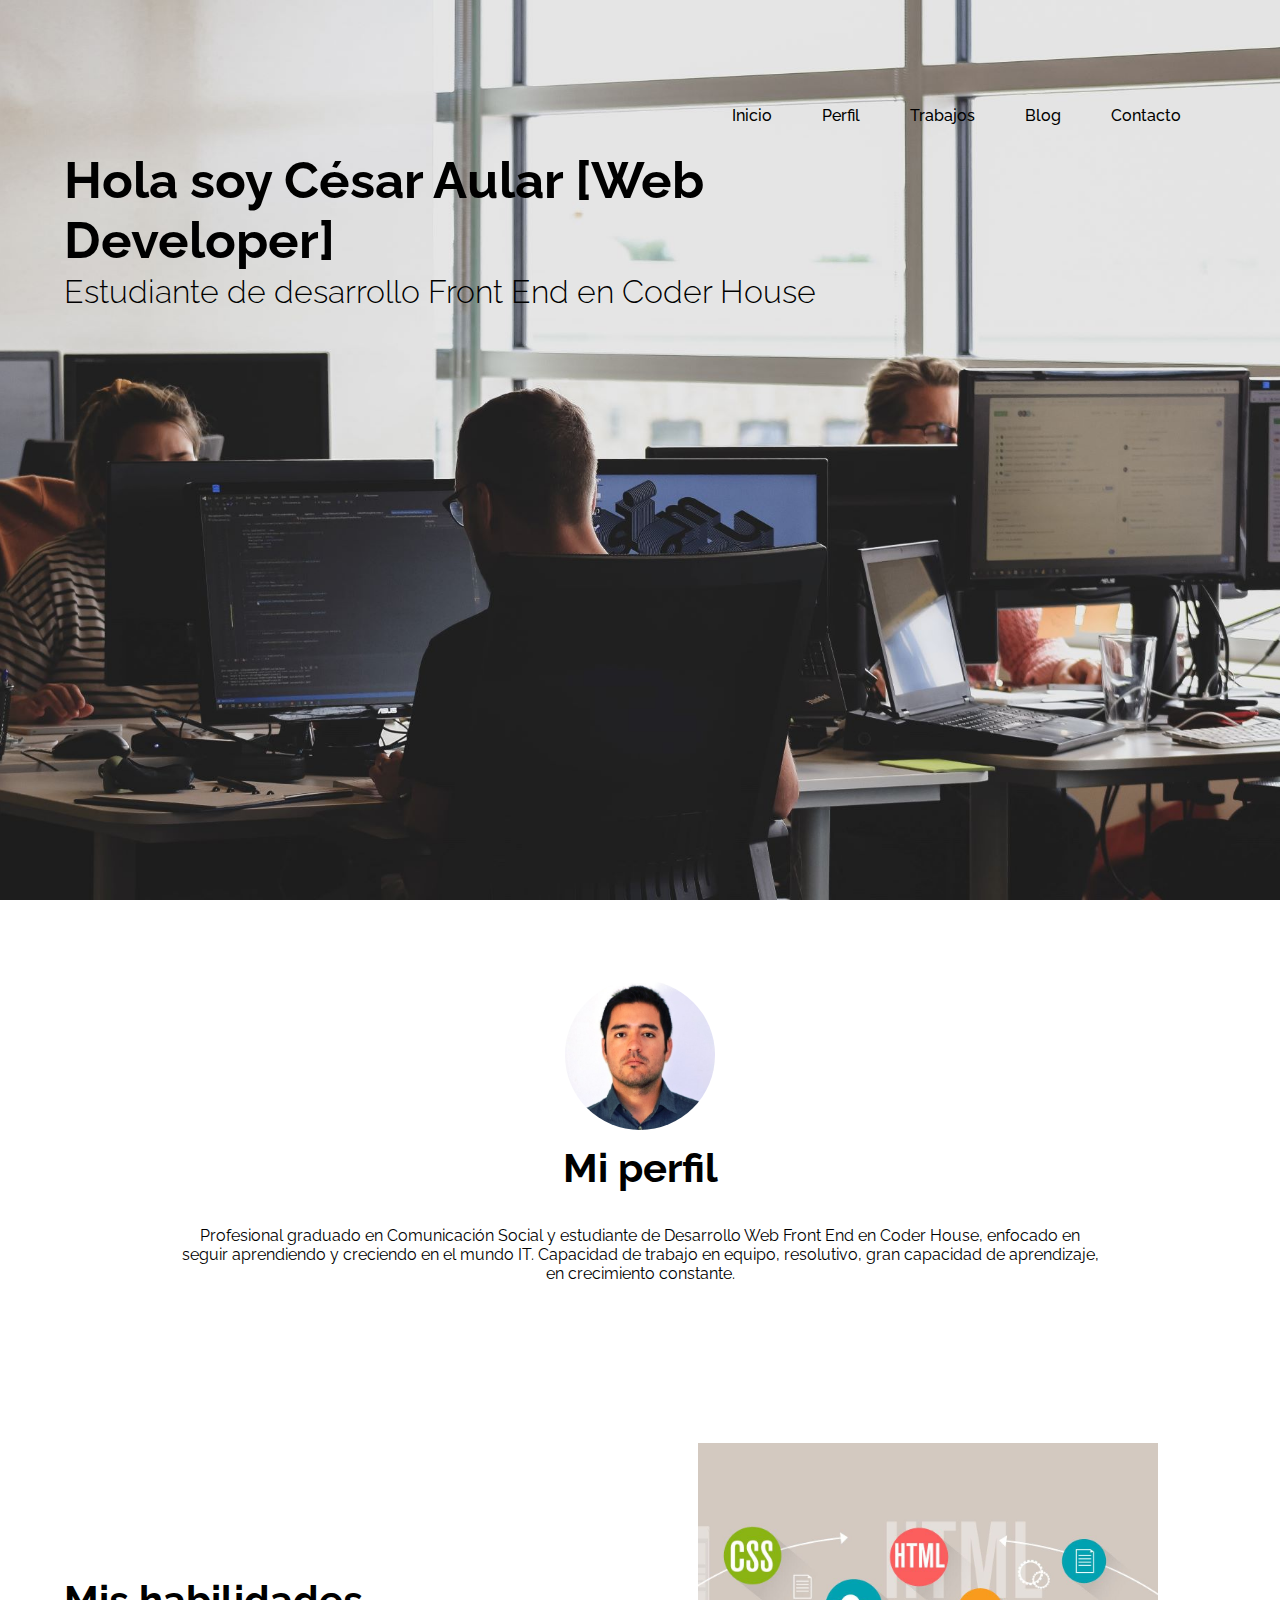
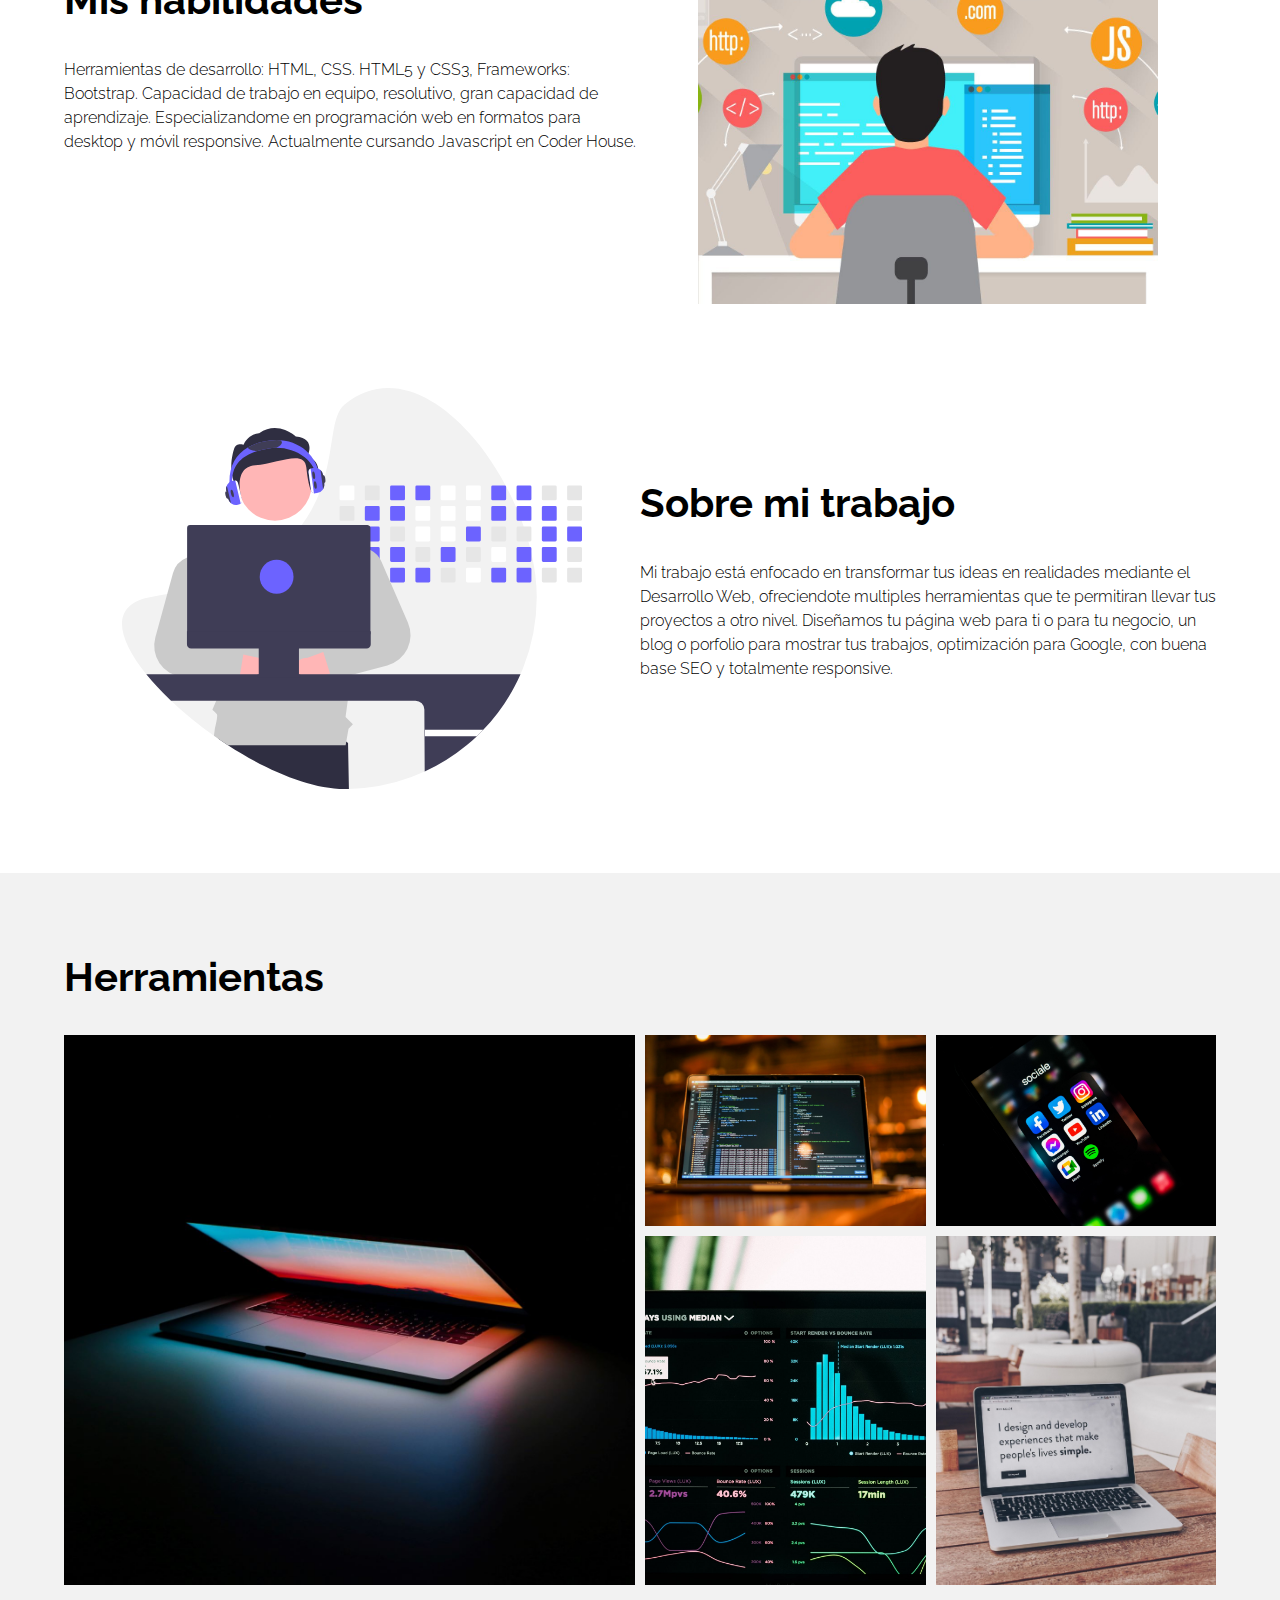
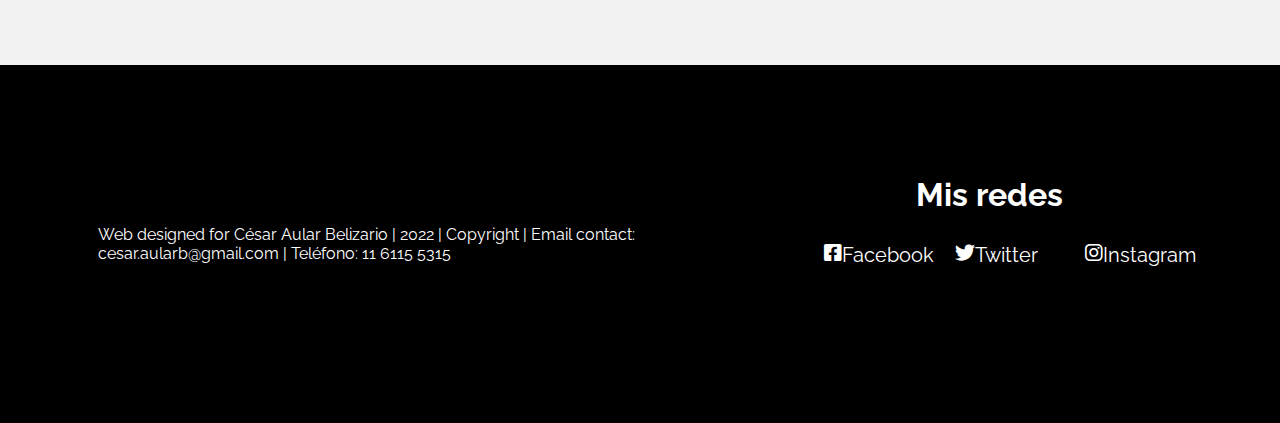
<file: index.html>
<!DOCTYPE html>
<html lang="es">

<head>
    <meta charset="UTF-8">
    <meta http-equiv="X-UA-Compatible" content="IE=edge">
    <meta name="viewport" content="width=device-width, initial-scale=1.0">
    <title>César Aular</title>
    <meta name="author" content="Cesar Aular">
    <meta name="description" content="Bienvenidos a mi portfolio personal, te invito a conocerme. ¡Contactame y contame tu proyecto!">
    <meta name="keywords" content="Desarrollo Web, HTML, CSS, Diseño">
    <link rel="preconnect" href="https://fonts.googleapis.com">
    <link rel="preconnect" href="https://fonts.gstatic.com" crossorigin>
    <link href="https://fonts.googleapis.com/css2?family=Raleway:wght@200;300;400;500;600;700&display=swap"
        rel="stylesheet">
    <link rel="icon" type="images/png" href="images/vitamina.png">
    <link rel="stylesheet" href="https://cdnjs.cloudflare.com/ajax/libs/font-awesome/6.0.0/css/all.min.css"
        integrity="sha512-9usAa10IRO0HhonpyAIVpjrylPvoDwiPUiKdWk5t3PyolY1cOd4DSE0Ga+ri4AuTroPR5aQvXU9xC6qOPnzFeg=="
        crossorigin="anonymous" referrerpolicy="no-referrer" />
    <link rel="stylesheet" href="css/style.css">
</head>

<body>

    <header class="hero">
        <div class="container">
            <nav class="nav">

                <a class="nav__items" href="index.html">Inicio</a>
                <a class="nav__items" href="pages/perfil.html">Perfil</a>
                <a class="nav__items" href="pages/trabajos.html">Trabajos</a>
                <a class="nav__items" href="pages/blog.html">Blog</a>
                <a class="nav__items" href="pages/contacto.html">Contacto</a>

            </nav>
            <section class="hero__container">
                <div class="hero__texts">
                    <h1 class="hero__title"> Hola soy César Aular [Web Developer] </h1>

                    <h3 class="hero__subtitle"> Estudiante de desarrollo Front End en Coder House </h3>

                </div>
            </section>
        </div>

    </header>

    <main>

        <section class="presentation container">
            <img src="images/cesar.jpg" class="presentation__picture" alt="fotoperfil">
            <h2 class="subtitle"> Mi perfil </h2>
            <p class="presentation__copy"> Profesional graduado en Comunicación Social y estudiante de Desarrollo Web
                Front End en Coder House, enfocado en seguir aprendiendo y creciendo en el mundo IT. Capacidad de
                trabajo en equipo, resolutivo, gran capacidad de aprendizaje, en crecimiento constante.
            </p>


        </section>

        <section class="about container">

            <div class="about__text">
                <h2 class="subtitle"> Mis habilidades </h2>
                <p class="about__paragraph"> Herramientas de desarrollo: HTML, CSS. HTML5 y CSS3, Frameworks:
                    Bootstrap. Capacidad de trabajo en equipo, resolutivo, gran capacidad de aprendizaje.
                    Especializandome en programación web en formatos para desktop y móvil responsive. Actualmente
                    cursando Javascript en Coder House.
                </p>
            </div>
            <figure class="about__img">
                <img src="images/devmockup.jpg" class="about__picture">
            </figure>
            <figure class="about__img about__img--left">
                <img src="images/undraw_developer_activity_re_39tg.svg" class="about__picture">
            </figure>

            <div class="about__text">
                <h2 class="subtitle"> Sobre mi trabajo </h2>
                <p class="about__paragraph"> Mi trabajo está enfocado en transformar tus ideas en realidades mediante el
                    Desarrollo Web, ofreciendote multiples herramientas que te permitiran llevar tus proyectos a otro
                    nivel. Diseñamos tu página web para ti o para tu negocio, un blog o porfolio para mostrar tus
                    trabajos, optimización para Google, con buena base SEO y totalmente responsive. </p>
            </div>

        </section>

        <section class="projects">
            <div class="container">
                <h2 class="subtitle"> Herramientas </h2>
                <div class="projects__grid">

                    <article class="projects__items">
                        <img src="images/img1.jpg" class="projects__img" alt="imagenweb">
                        <div class="projects__hover">
                            <h2 class="projects__title"> Desarrollo web </h2>
                            <i class="far fa-title-alt projects__icon"></i>
                        </div>
                    </article>

                    <article class="projects__items">
                        <img src="images/img2.jpg" class="projects__img" alt="imagenhtml">
                        <div class="projects__hover">
                            <h2 class="projects__title"> Html y CSS </h2>
                            <i class="far fa-title-alt projects__icon"></i>
                        </div>
                    </article>

                    <article class="projects__items">
                        <img src="images/img3.jpg" class="projects__img" alt="imagensocialmedia">
                        <div class="projects__hover">
                            <h2 class="projects__title"> Social Media </h2>
                            <i class="far fa-title-alt projects__icon"></i>
                        </div>
                    </article>

                    <article class="projects__items">
                        <img src="images/img4.jpg" class="projects__img" alt="imagenseo">
                        <div class="projects__hover">
                            <h2 class="projects__title"> SEO </h2>
                            <i class="far fa-title-alt projects__icon"></i>
                        </div>
                    </article>

                    <article class="projects__items">
                        <img src="images/img5.jpg" class="projects__img" alt="imagendiseño">
                        <div class="projects__hover">
                            <h2 class="projects__title"> Diseño </h2>
                            <i class="far fa-title-alt projects__icon"></i>
                        </div>
                    </article>

                </div>
            </div>
        </section>

    </main>


    <footer class="footer">
        <div class="container footer__grid">
            <p class="container footer__text"> Web designed for César Aular Belizario | 2022 | Copyright |
                Email contact: cesar.aularb@gmail.com | Teléfono: 11 6115 5315 </p>


            <section class="footer__contact">

                <h3 class="footer__title"> Mis redes </h3>

                <ul class="footer__social">
                    <li>
                        <a href="https://www.facebook.com/cesar.aularbelizario/" class="footer__icon"> <i class="fa-brands fa-facebook-square"></i> Facebook </a>
                    </li>
                    <li>
                        <a href="https://twitter.com/CesarAular" class="footer__icon"><i class="fa-brands fa-twitter"></i> Twitter </a>
                    </li>
                    <li>
                        <a href="https://www.instagram.com/aular.ces/" class="footer__icon"><i class="fa-brands fa-instagram"></i> Instagram </a>
                    </li>
                </ul>
            </section>
        </div>

    </footer>


</body>

</html>
</file>
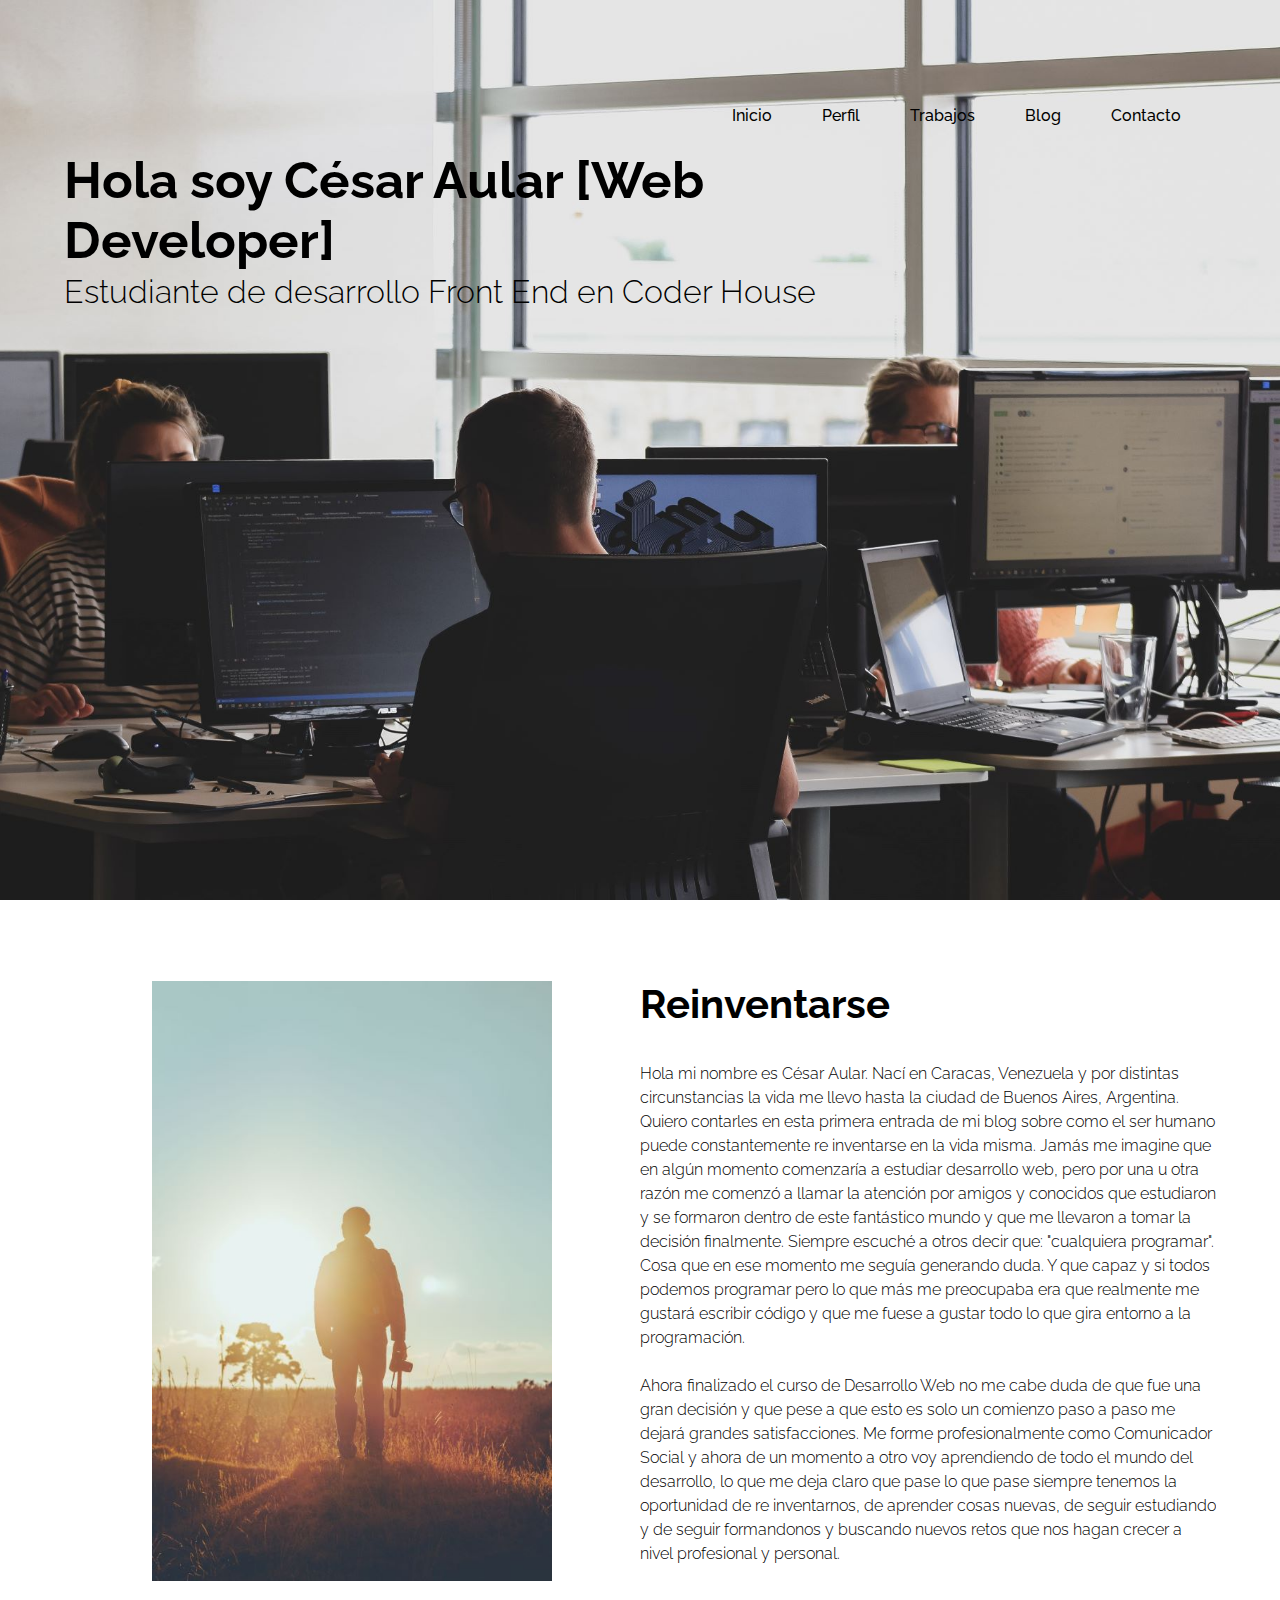
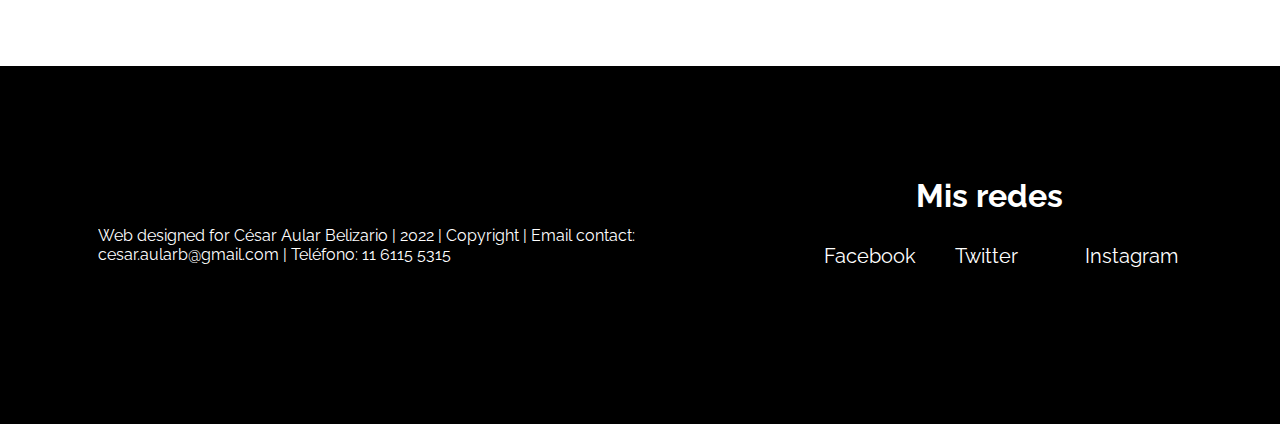
<file: pages/blog.html>
<!DOCTYPE html>
<html lang="es">

<head>
    <meta charset="UTF-8">
    <meta http-equiv="X-UA-Compatible" content="IE=edge">
    <meta name="viewport" content="width=device-width, initial-scale=1.0">
    <title>César Aular | Blog </title>
    <meta name="author" content="Cesar Aular">
    <meta name="description" content="Bienvenidos a mi portfolio personal, te invito a conocerme. ¡Contactame y contame tu proyecto!">
    <meta name="keywords" content="Desarrollo Web, HTML, CSS, Diseño">
    <link rel="preconnect" href="https://fonts.googleapis.com">
    <link rel="preconnect" href="https://fonts.gstatic.com" crossorigin>
    <link href="https://fonts.googleapis.com/css2?family=Raleway:wght@200;300;400;500;600;700&display=swap"
        rel="stylesheet">
    <link rel="icon" type="images/png" href="../images/vitamina.png">
    <link rel="stylesheet" href="../css/style.css">
</head>

<body>

    <header class="hero">
        <div class="container">
            <nav class="nav">

                <a class="nav__items" href="../index.html">Inicio</a>
                <a class="nav__items" href="perfil.html">Perfil</a>
                <a class="nav__items" href="trabajos.html">Trabajos</a>
                <a class="nav__items" href="blog.html">Blog</a>
                <a class="nav__items" href="contacto.html">Contacto</a>

            </nav>
            <section class="hero__container">
                <div class="hero__texts">
                    <h1 class="hero__title"> Hola soy César Aular [Web Developer] </h1>

                    <h3 class="hero__subtitle"> Estudiante de desarrollo Front End en Coder House </h3>

                </div>
            </section>
        </div>
    </header>
</body>
<main>
    <section class="about container">
        <figure class="about__img about__img--left">
            <img src="../images/img6.jpg" class="about__picture">
        </figure>

        <div class="about__text">
            <h2 class="subtitle"> Reinventarse </h2>
            <p class="about__paragraph"> Hola mi nombre es César Aular. Nací en Caracas, Venezuela y por distintas
                circunstancias la vida me llevo hasta la ciudad de Buenos Aires, Argentina. Quiero contarles en esta
                primera entrada de mi blog sobre como el ser humano puede constantemente re inventarse en la vida misma.
                Jamás me imagine que en algún momento comenzaría a estudiar desarrollo web, pero por una u otra razón me
                comenzó a llamar la atención por amigos y conocidos que estudiaron y se formaron dentro de este
                fantástico mundo y que me llevaron a tomar la decisión finalmente. Siempre escuché a otros decir que:
                "cualquiera programar". Cosa que en ese momento me seguía generando duda. Y que capaz y si todos podemos
                programar pero lo que más me preocupaba era que realmente me gustará escribir código y que me fuese a
                gustar todo lo que gira entorno a la programación.
                <br>

                <br>

                Ahora finalizado el curso de Desarrollo Web no me
                cabe duda de que fue una gran decisión y que pese a que esto es solo un comienzo paso a paso me dejará
                grandes satisfacciones. Me forme profesionalmente como Comunicador Social y ahora de un momento a otro
                voy aprendiendo de todo el mundo del desarrollo, lo que me deja claro que pase lo que pase siempre
                tenemos la oportunidad de re inventarnos, de aprender cosas nuevas, de seguir estudiando y de seguir
                formandonos y buscando nuevos retos que nos hagan crecer a nivel profesional y personal.
            </p>
        </div>

    </section>


</main>

<footer class="footer">
    <div class="container footer__grid">
        <p class="container footer__text"> Web designed for César Aular Belizario | 2022 | Copyright |
            Email contact: cesar.aularb@gmail.com | Teléfono: 11 6115 5315 </p>


        <section class="footer__contact">

            <h3 class="footer__title"> Mis redes </h3>

            <ul class="footer__social">
                <li>
                    <a href="https://www.facebook.com/cesar.aularbelizario/" class="footer__icon"> <i
                            class="fa-brands fa-facebook-square"></i> Facebook </a>
                </li>
                <li>
                    <a href="https://twitter.com/CesarAular" class="footer__icon"><i class="fa-brands fa-twitter"></i>
                        Twitter </a>
                </li>
                <li>
                    <a href="https://www.instagram.com/aular.ces/" class="footer__icon"><i
                            class="fa-brands fa-instagram"></i> Instagram </a>
                </li>
            </ul>
        </section>
    </div>

</footer>

</html>
</file>
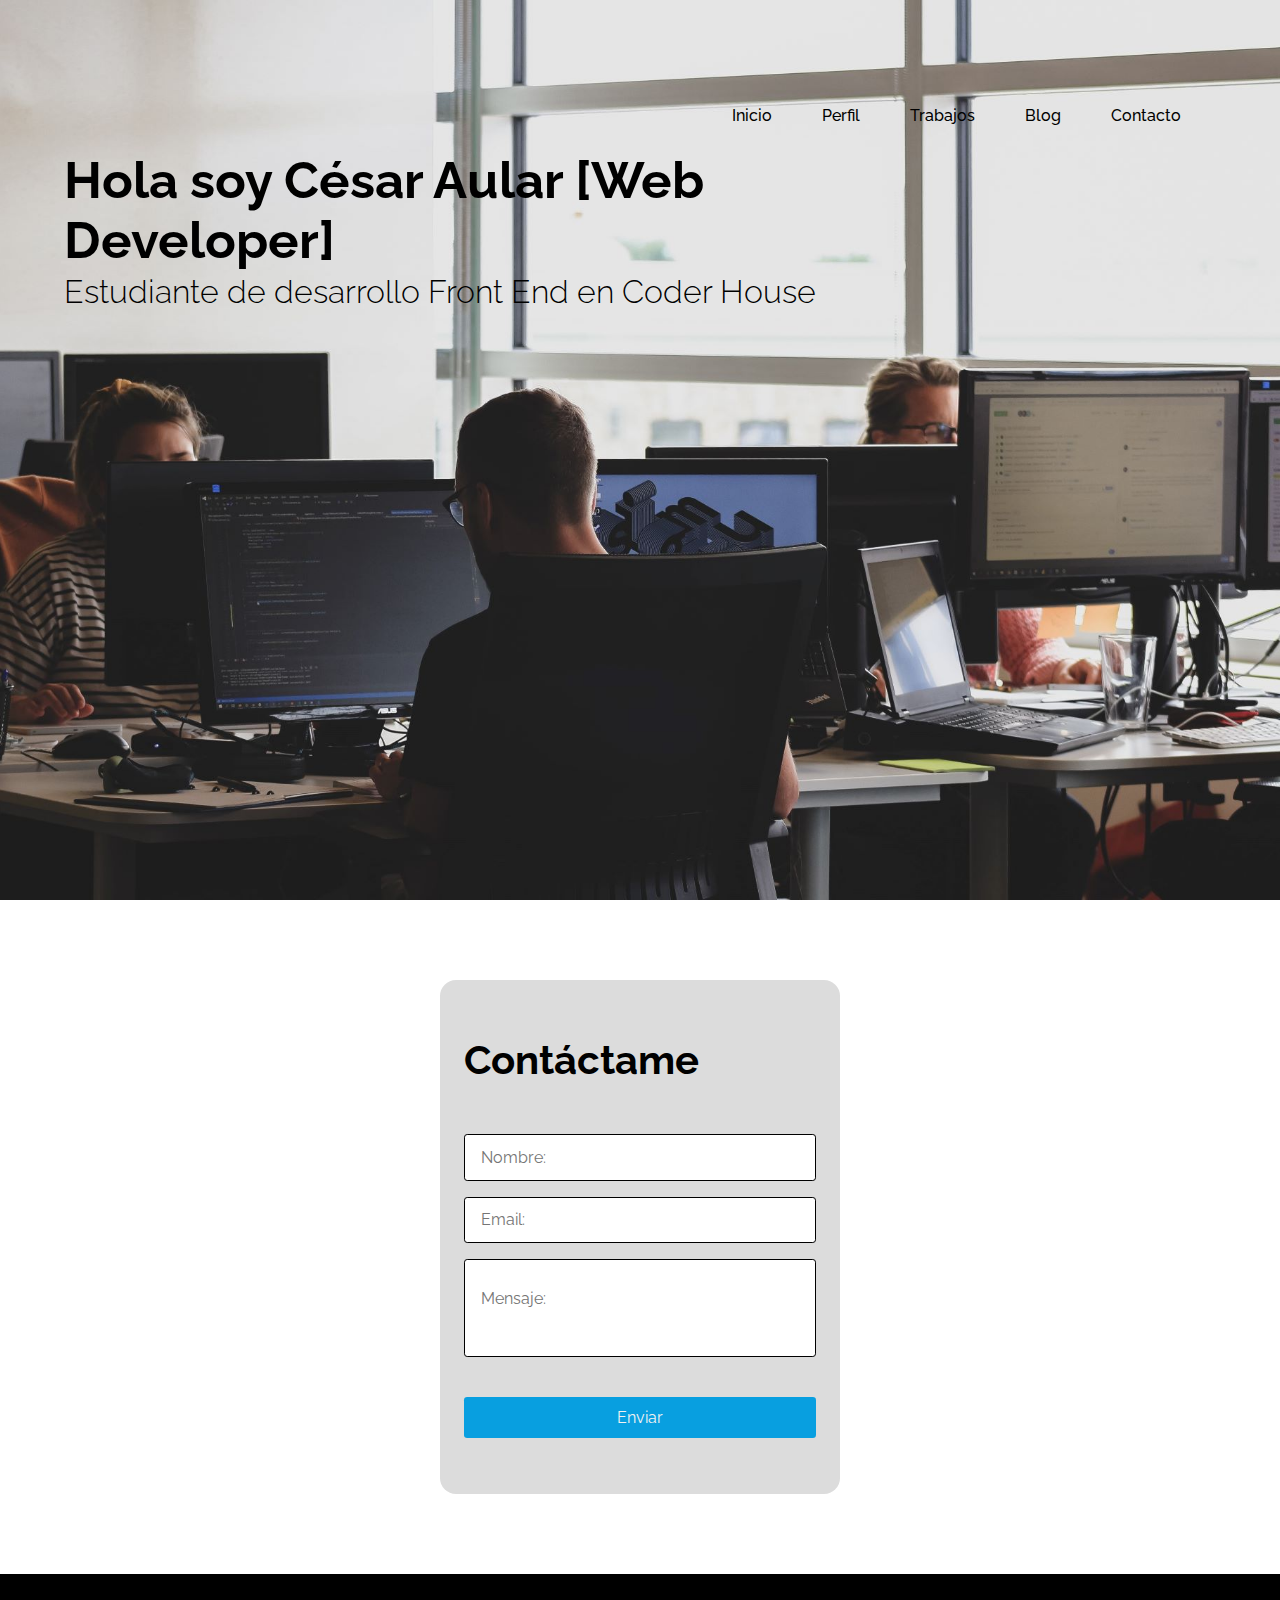
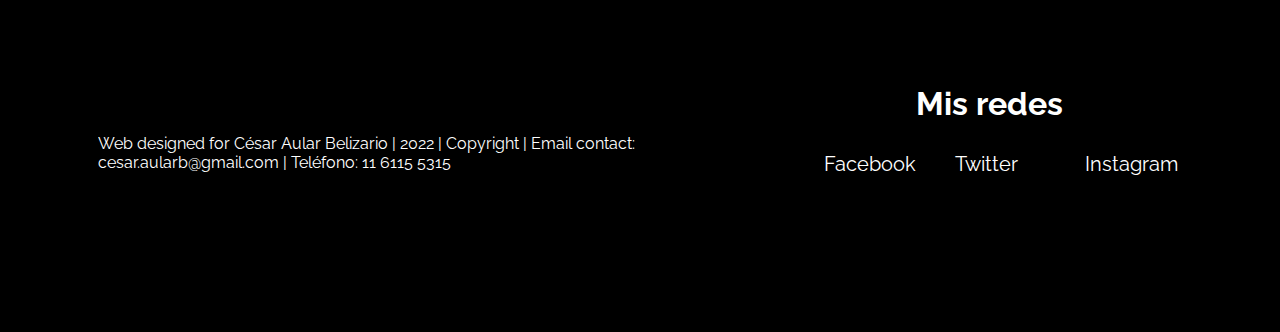
<file: pages/contacto.html>
<!DOCTYPE html>
<html lang="es">

<head>
    <meta charset="UTF-8">
    <meta http-equiv="X-UA-Compatible" content="IE=edge">
    <meta name="viewport" content="width=device-width, initial-scale=1.0">
    <title>César Aular | Contacto </title>
    <meta name="author" content="Cesar Aular">
    <meta name="description" content="Bienvenidos a mi portfolio personal, te invito a conocerme. ¡Contactame y contame tu proyecto!">
    <meta name="keywords" content="Desarrollo Web, HTML, CSS, Diseño">
    <link rel="preconnect" href="https://fonts.googleapis.com">
    <link rel="preconnect" href="https://fonts.gstatic.com" crossorigin>
    <link href="https://fonts.googleapis.com/css2?family=Raleway:wght@200;300;400;500;600;700&display=swap"
        rel="stylesheet">
    <link rel="icon" type="images/png" href="../images/vitamina.png">
    <link rel="stylesheet" href="../css/style.css">
</head>

<body>

    <header class="hero">
        <div class="container">
            <nav class="nav">

                <a class="nav__items" href="../index.html">Inicio</a>
                <a class="nav__items" href="perfil.html">Perfil</a>
                <a class="nav__items" href="trabajos.html">Trabajos</a>
                <a class="nav__items" href="blog.html">Blog</a>
                <a class="nav__items" href="contacto.html">Contacto</a>

            </nav>
            <section class="hero__container">
                <div class="hero__texts">
                    <h1 class="hero__title"> Hola soy César Aular [Web Developer] </h1>

                    <h3 class="hero__subtitle"> Estudiante de desarrollo Front End en Coder House </h3>

                </div>
            </section>
        </div>
    </header>

    <main>

        <section class="container">
            <form class="form">
                <div class="form__container">
                    <h2 class="subtitle"> Contáctame </h2>
                    <input type="text" class="form__input" placeholder="Nombre:">
                    <input type="email" class="form__input" placeholder="Email:">
                    <textarea class="form__input form__input--mesagge" placeholder="Mensaje:"></textarea>

                    <input type="submit" value="Enviar" class="form__cta">

                </div>
            </form>

        </section>
    </main>


    <footer class="footer">
        <div class="container footer__grid">
            <p class="container footer__text"> Web designed for César Aular Belizario | 2022 | Copyright |
                Email contact: cesar.aularb@gmail.com | Teléfono: 11 6115 5315 </p>


            <section class="footer__contact">

                <h3 class="footer__title"> Mis redes </h3>

                <ul class="footer__social">
                    <li>
                        <a href="https://www.facebook.com/cesar.aularbelizario/" class="footer__icon"> <i
                                class="fa-brands fa-facebook-square"></i> Facebook </a>
                    </li>
                    <li>
                        <a href="https://twitter.com/CesarAular" class="footer__icon"><i
                                class="fa-brands fa-twitter"></i> Twitter </a>
                    </li>
                    <li>
                        <a href="https://www.instagram.com/aular.ces/" class="footer__icon"><i
                                class="fa-brands fa-instagram"></i> Instagram </a>
                    </li>
                </ul>
            </section>
        </div>

    </footer>

</body>

</html>
</file>
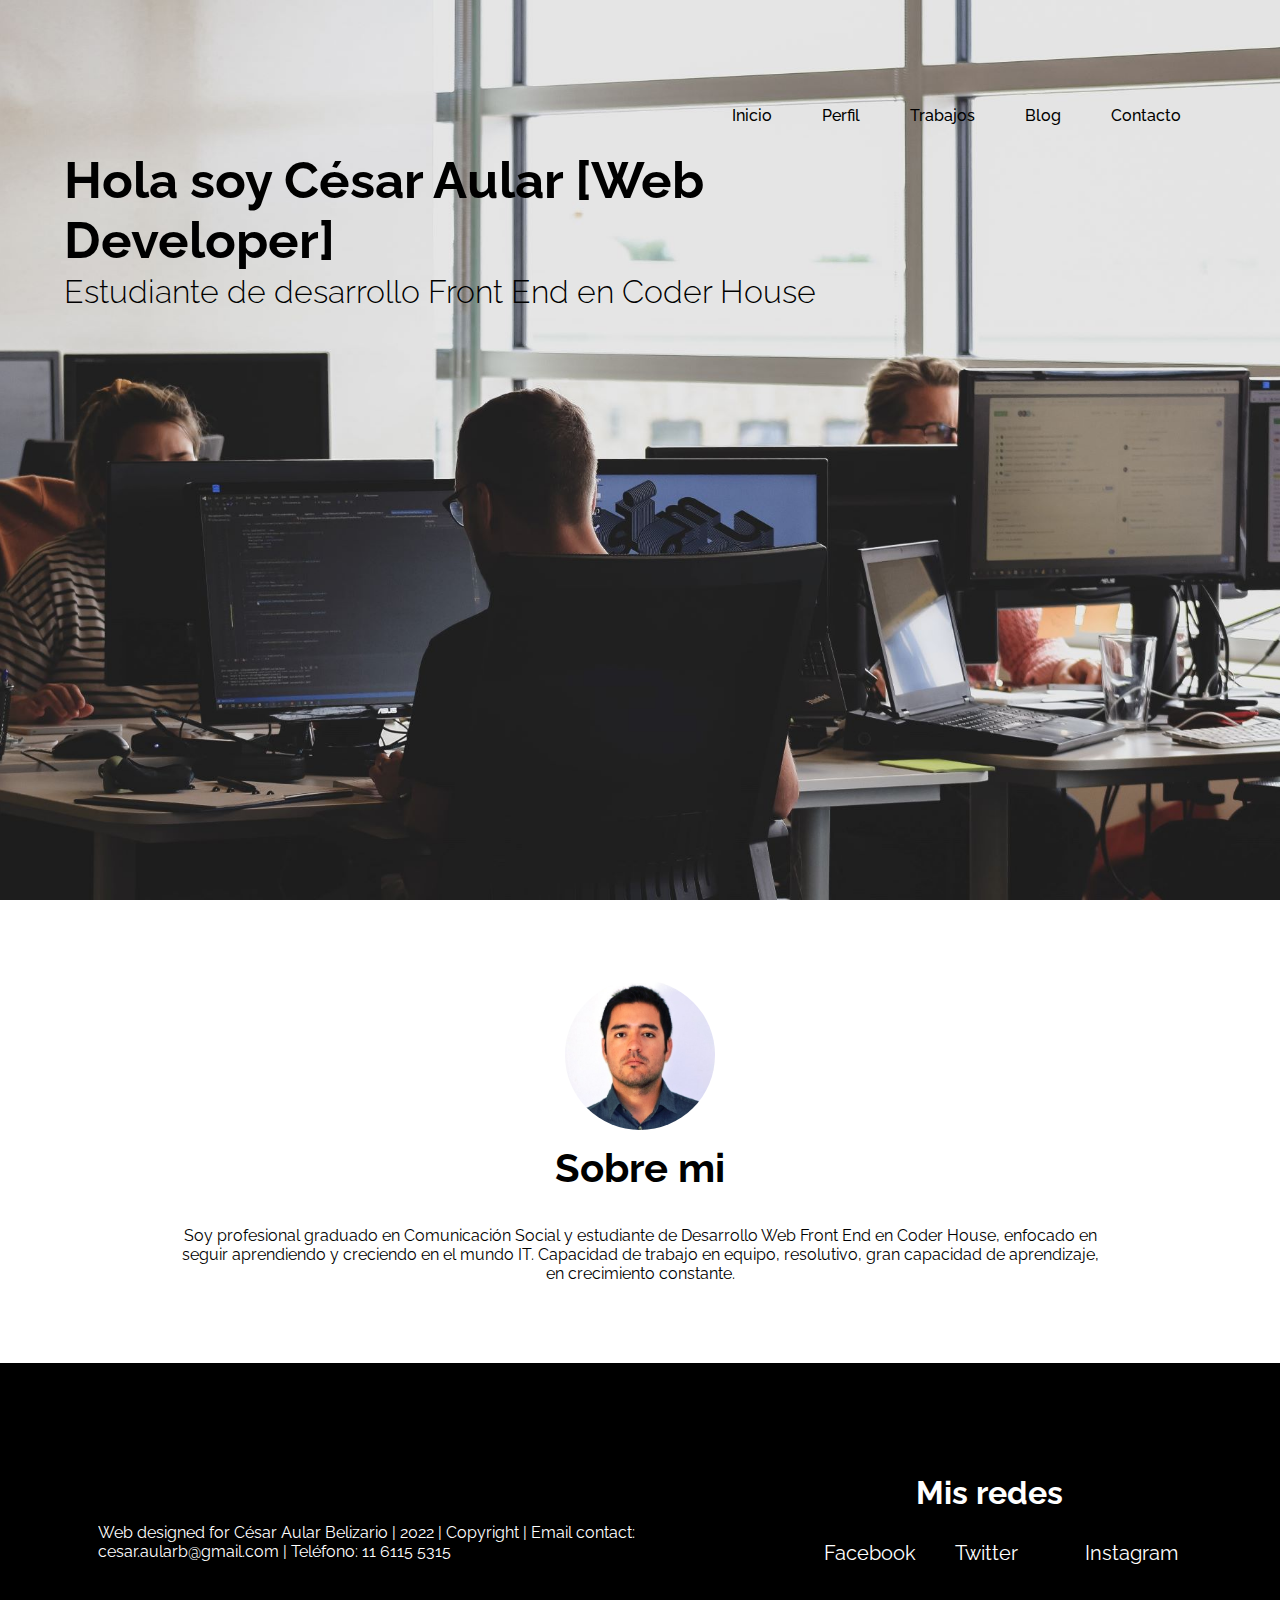
<file: pages/perfil.html>
<!DOCTYPE html>
<html lang="es">

<head>
    <meta charset="UTF-8">
    <meta http-equiv="X-UA-Compatible" content="IE=edge">
    <meta name="viewport" content="width=device-width, initial-scale=1.0">
    <title>César Aular | Perfil </title>
    <meta name="author" content="Cesar Aular">
    <meta name="description" content="Bienvenidos a mi portfolio personal, te invito a conocerme. ¡Contactame y contame tu proyecto!">
    <meta name="keywords" content="Desarrollo Web, HTML, CSS, Diseño">
    <link rel="preconnect" href="https://fonts.googleapis.com">
    <link rel="preconnect" href="https://fonts.gstatic.com" crossorigin>
    <link href="https://fonts.googleapis.com/css2?family=Raleway:wght@200;300;400;500;600;700&display=swap"
        rel="stylesheet">
    <link rel="icon" type="images/png" href="../images/">
    <link rel="stylesheet" href="../css/style.css">
</head>

</body>

<header class="hero">
    <div class="container">
        <nav class="nav">

            <a class="nav__items" href="../index.html">Inicio</a>
            <a class="nav__items" href="perfil.html">Perfil</a>
            <a class="nav__items" href="trabajos.html">Trabajos</a>
            <a class="nav__items" href="blog.html">Blog</a>
            <a class="nav__items" href="contacto.html">Contacto</a>

        </nav>
        <section class="hero__container">
            <div class="hero__texts">
                <h1 class="hero__title"> Hola soy César Aular [Web Developer] </h1>

                <h3 class="hero__subtitle"> Estudiante de desarrollo Front End en Coder House </h3>

            </div>
        </section>
    </div>

</header>

<body>



    <main>

        <section class="presentation container">
            <img src="../images/cesar.jpg" class="presentation__picture" alt="fotoperfil">
            <h2 class="subtitle"> Sobre mi </h2>
            <p class="presentation__copy"> Soy profesional graduado en Comunicación Social y estudiante de Desarrollo Web
                Front End en Coder House, enfocado en seguir aprendiendo y creciendo en el mundo IT. Capacidad de
                trabajo en equipo, resolutivo, gran capacidad de aprendizaje, en crecimiento constante. 
            </p>
            

        </section>



    </main>

    <footer class="footer">
        <div class="container footer__grid">
            <p class="container footer__text"> Web designed for César Aular Belizario | 2022 | Copyright |
                Email contact: cesar.aularb@gmail.com | Teléfono: 11 6115 5315 </p>


            <section class="footer__contact">

                <h3 class="footer__title"> Mis redes </h3>

                <ul class="footer__social">
                    <li>
                        <a href="https://www.facebook.com/cesar.aularbelizario/" class="footer__icon"> <i class="fa-brands fa-facebook-square"></i> Facebook </a>
                    </li>
                    <li>
                        <a href="https://twitter.com/CesarAular" class="footer__icon"><i class="fa-brands fa-twitter"></i> Twitter </a>
                    </li>
                    <li>
                        <a href="https://www.instagram.com/aular.ces/" class="footer__icon"><i class="fa-brands fa-instagram"></i> Instagram </a>
                    </li>
                </ul>
            </section>
        </div>

    </footer>

</body>


</html>
</file>
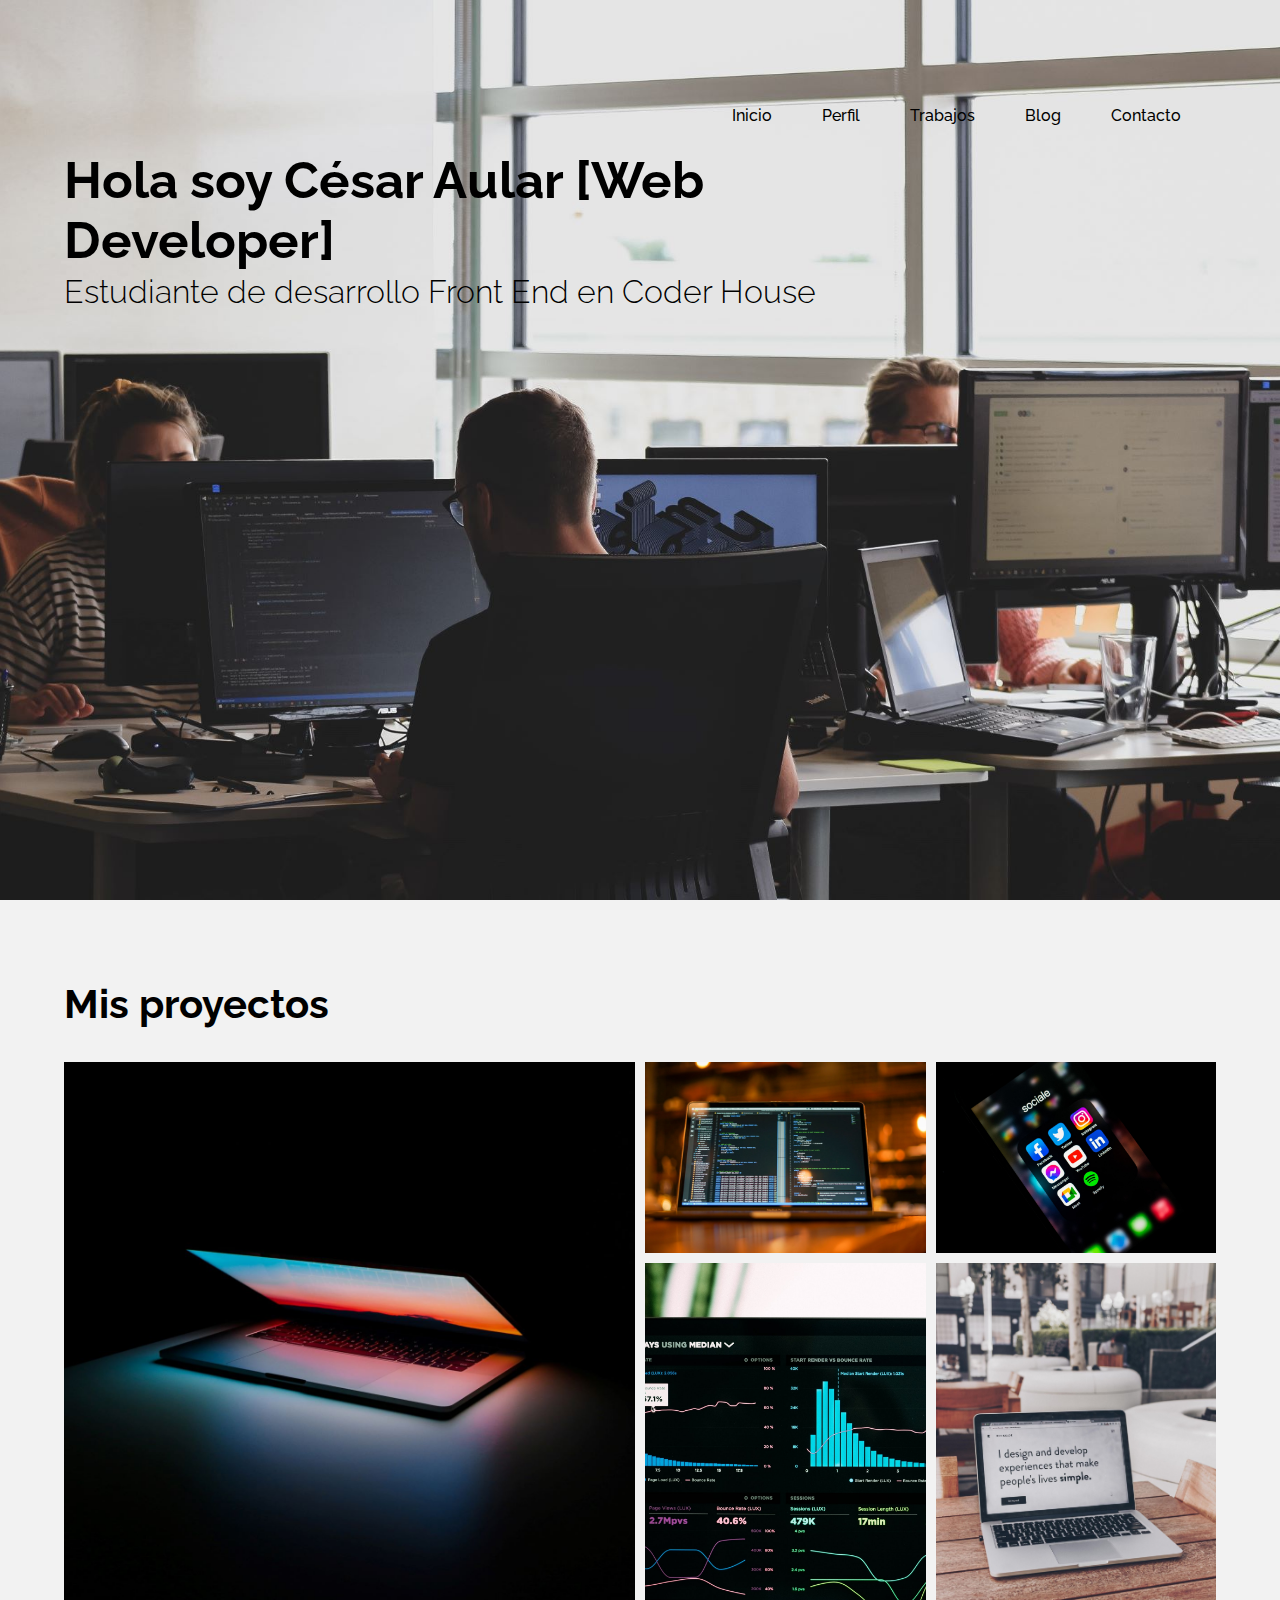
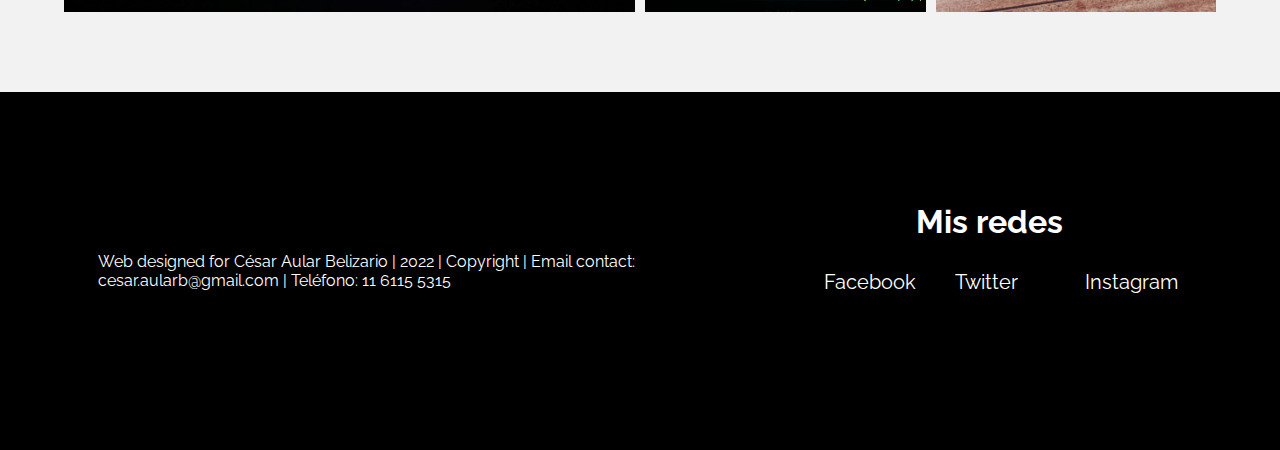
<file: pages/trabajos.html>
<!DOCTYPE html>
<html lang="es">

<head>
    <meta charset="UTF-8">
    <meta http-equiv="X-UA-Compatible" content="IE=edge">
    <meta name="viewport" content="width=device-width, initial-scale=1.0">
    <title>César Aular | Trabajos </title>
    <meta name="author" content="Cesar Aular">
    <meta name="description" content="Bienvenidos a mi portfolio personal, te invito a conocerme. ¡Contactame y contame tu proyecto!">
    <meta name="keywords" content="Desarrollo Web, HTML, CSS, Diseño">
    <link rel="preconnect" href="https://fonts.googleapis.com">
    <link rel="preconnect" href="https://fonts.gstatic.com" crossorigin>
    <link href="https://fonts.googleapis.com/css2?family=Raleway:wght@200;300;400;500;600;700&display=swap"
        rel="stylesheet">
    <link rel="icon" type="images/png" href="../images/vitamina.png">
    <link rel="stylesheet" href="../css/style.css">
</head>

<body>

    <header class="hero">
        <div class="container">
            <nav class="nav">

                <a class="nav__items" href="../index.html">Inicio</a>
                <a class="nav__items" href="perfil.html">Perfil</a>
                <a class="nav__items" href="trabajos.html">Trabajos</a>
                <a class="nav__items" href="blog.html">Blog</a>
                <a class="nav__items" href="contacto.html">Contacto</a>

            </nav>
            <section class="hero__container">
                <div class="hero__texts">
                    <h1 class="hero__title"> Hola soy César Aular [Web Developer] </h1>

                    <h3 class="hero__subtitle"> Estudiante de desarrollo Front End en Coder House </h3>

                </div>
            </section>
        </div>
    </header>

    <main>
        <section class="projects">
            <div class="container">
                <h2 class="subtitle"> Mis proyectos </h2>
                <div class="projects__grid">

                    <article class="projects__items">
                        <img src="../images/img1.jpg" class="projects__img" alt="">
                        <div class="projects__hover">
                            <h2 class="projects__title"> Desarrollo Web </h2>
                            <i class="far fa-title-alt projects__icon"></i>
                        </div>
                    </article>

                    <article class="projects__items">
                        <img src="../images/img2.jpg" class="projects__img" alt="">
                        <div class="projects__hover">
                            <h2 class="projects__title"> HTML Y CSS </h2>
                            <i class="far fa-title-alt projects__icon"></i>
                        </div>
                    </article>

                    <article class="projects__items">
                        <img src="../images/img3.jpg" class="projects__img" alt="">
                        <div class="projects__hover">
                            <h2 class="projects__title"> Community Manager </h2>
                            <i class="far fa-title-alt projects__icon"></i>
                        </div>
                    </article>

                    <article class="projects__items">
                        <img src="../images/img4.jpg" class="projects__img" alt="">
                        <div class="projects__hover">
                            <h2 class="projects__title"> SEO </h2>
                            <i class="far fa-title-alt projects__icon"></i>
                        </div>
                    </article>

                    <article class="projects__items">
                        <img src="../images/img5.jpg" class="projects__img" alt="">
                        <div class="projects__hover">
                            <h2 class="projects__title"> Diseño </h2>
                            <i class="far fa-title-alt projects__icon"></i>
                        </div>
                    </article>

                </div>
            </div>
        </section>

    </main>


    <footer class="footer">
        <div class="container footer__grid">
            <p class="container footer__text"> Web designed for César Aular Belizario | 2022 | Copyright |
                Email contact: cesar.aularb@gmail.com | Teléfono: 11 6115 5315 </p>


            <section class="footer__contact">

                <h3 class="footer__title"> Mis redes </h3>

                <ul class="footer__social">
                    <li>
                        <a href="https://www.facebook.com/cesar.aularbelizario/" class="footer__icon"> <i class="fa-brands fa-facebook-square"></i> Facebook </a>
                    </li>
                    <li>
                        <a href="https://twitter.com/CesarAular" class="footer__icon"><i class="fa-brands fa-twitter"></i> Twitter </a>
                    </li>
                    <li>
                        <a href="https://www.instagram.com/aular.ces/" class="footer__icon"><i class="fa-brands fa-instagram"></i> Instagram </a>
                    </li>
                </ul>
            </section>
        </div>

    </footer>


</body>


</html>
</file>
<file: css/style.css>
@import url("https://fonts.googleapis.com/css2?family=Raleway:wght@200;300;400;500;600;700&display=swap");

*{
    margin:0;
    padding: 0;
    box-sizing: border-box;
}


body {
  font-family: "Raleway", sans-serif;
  background-color: white;
  
}


.container {
  width: 90%;
  margin: 0 auto;
  overflow: hidden;
  padding: 80px 0;
  max-width: 1200px;
}

.subtitle {
    color: black;
    font-size: 2.5rem;
    margin-bottom: 35px;
}

/* header */

.hero {
    height: 100vh;
    background-image: url('../images/devbg..jpg');
    background-repeat: no-repeat;
    background-size: cover;
    background-attachment: fixed;
    background-position: center;
}

.nav {
    display: flex;
    justify-content: flex-end;
    height: 70px;
    align-items: center;
    font-weight: 500;

}

.nav__items {
    color: black;
    text-decoration: none;
    margin-right: 20px;
    padding: 10px 15px;
    font-weight: inherit;

}

.hero__container {
    display: flex;
    color: black
}

.hero__texts {
    width: 80%;
    margin-bottom: 60px;
}

.hero__title {
    font-size: 3.2rem;

}

.hero__subtitle {
    font-size: 2rem;
    font-weight: 280;
    margin: 3px 0;
}

  
/* presentation */

.presentation {

    text-align: center;

}

.presentation__picture {
    width: 150px;
    height: 150px;
    border-radius: 50%;
    margin-bottom: 10px;
    object-fit: cover;
    object-position: top;
}

.presentation__copy {
width: 80%;
margin: 0 auto;

}

/* about */

.about {
    min-height: 400px;
    display: grid;
    grid-template-columns: 1fr 1fr;
    row-gap: 80px;
    justify-items: center;
    align-items: center;
}

.about__img {
    text-align: center;
}

.about__picture {
max-width: 80%;
}

.about__paragraph {
    margin-bottom: 20px;
    line-height: 1.5;
    font-weight: 300;

}

/* projects */

.projects {
    background: #f2f2f2

}

.projects__grid {
    display: grid;
    height: 550px;
    grid-template-areas: 
    "img1 img1 img2 img3"
    "img1 img1 img4 img5";
    gap: 10px;
}

.projects__items {
    position: relative;
    width: 100%;
    height: 100%;
    overflow: hidden;
}

.projects__img {
    width: 100%;
    height: 100%;
    object-fit: cover;
    cursor: pointer;
}

.projects__items:nth-of-type(1) {
    grid-area: img1;
}

.projects__items:nth-of-type(2) {
    grid-area: img2;
}

.projects__items:nth-of-type(3) {
    grid-area: img3;
}

.projects__items:nth-of-type(4) {
    grid-area: img4;
}

.projects__items:nth-of-type(5) {
    grid-area: img5;
}

.projects__hover {
    top: 0;
    left: 0;
    width: 100%;
    height:100%;
    color: white;
    text-align: center;
    display: flex;
    flex-direction: column;
    justify-content: center;
    position: absolute;
    cursor: pointer;
    transition: transform .3s ease-in-out;
    transform: translateX(100%) ;
    background: #dc143c8c
    
}

.projects__items:hover .projects__hover {
    transform: translateX(0%);
}

.projects__icon {
margin-top: 10px;
font-size: 30px;
}

/* footer */

.footer {
background-color:black
}

.footer__grid {
    display: grid;
    grid-template-columns: 3fr 2fr;
    gap: 20px;
    align-items: center;
}

.footer__text {
    color: white;
}

.footer__title {
    font-weight: 300px;
    color: white;
    font-size: 2rem;
    margin-bottom: 30px;
    text-align: center;

}

.footer__social {
    display: flex;
    justify-content: space-evenly;
    
}

.footer__icon {
    display: flex;
    width: 70px;
    height: 70px;
    color: white;
    text-decoration: none;
    font-size: 20px;

}

/* Contacto */

.form__input {
    font-family: inherit;
    font-size: 1rem;
    padding: .8em 1em;
    outline: none;
    border: none;
    border: 1px solid black;
    border-radius: 0.2em;
}

.form__input--mesagge {
    resize: none;
    padding: 1.8em 1em;
    margin-bottom: 1.5em;
}

.form__cta {
    font-family: inherit;
    font-size: 1rem;
    background-color: #089FE0;
    color: #f2f2f2;
    border: none;
    font-weight: 300;
    padding: .7em 0;
    border-radius: .2em;
    cursor: pointer;
    font-weight: 400;
}


.form {
    background-color: gainsboro;
    width: 90%;
    margin: auto;
    max-width: 400px;
    border-radius: 1em;
    padding: 3.5em 1.5em ;
}

.form__container {
    width: 100%;
    display: grid;
    gap: 1em;
    grid-auto-columns: 100%;
}



/* responsive design */

@media screen and (max-width: 800px) {
   
    .nav {
        justify-content: space-around;
    }

    .nav__items {
        font-weight: 400;
        border-bottom: 1px solid white;
        margin-right: 0;
    }

    .hero__texts {
        width: 100%;
        margin-bottom: 80px;
    }

    .hero__title {
        font-size: 2.5rem;
        
    }

    .hero__subtitle {
        font-size: 1.5rem;
        
    }

    /* About */

    .presentation__copy {
        width: 100%;
    }

    .about {
        grid-template-columns: 1fr;
    }

    .about.container {
        padding-top: 30px;
    }

    .about__img--left {
        text-align: center;
    }

    .about__text:last-child {
        grid-row: 3/4;

    }

    /* Herramientas */

    

    .projects__grid{
        grid-template-areas: 
        "img1 img1 img2 img2"
        "img1 img1 img3 img3"
        "img4 img4 img5 img5";

    }

    /* footer */

    .footer__grid {
        grid-template-columns: 1fr;
    }

    .footer__contact {
        grid-row: 1/2;
    }

}

@media screen and (max-width: 500px) {

    .subtitle {
        font-size: 2rem;
        margin-bottom: 20px

    }
    .nav {
        flex-wrap: wrap;
        justify-content: space-evenly;
        margin-top: 10px;
    }

    .nav__items {
        padding: 0 10px;
        border: 0;
    }

    .hero__texts {
        text-align: center;
        margin-bottom: 100px;
    }

    .hero__title {
        font-size: 2rem;

    }

    /* About */ 

    .presentation__picture {
        width: 120px;
        height: 120px;
    }
    
    .about {
        row-gap: 60px;
    }

    .about.container {
        padding-top: 10px;
    }

    /* Herramientas */

    .projects__grid {
        grid-template-areas: 
        "img1"
        "img2"
        "img3"
        "img4"
        "img5";
        height: auto;
        grid-template-rows: repeat(5, 250px);
        grid-auto-rows: 250px;
        gap: 10px;
    }

    /* Footer */

    .footer__title {
        font-size: 2rem;
    }

    .footer__icon {
        font-size: 1rem;
        justify-content: space-evenly;
    }
}
</file>
